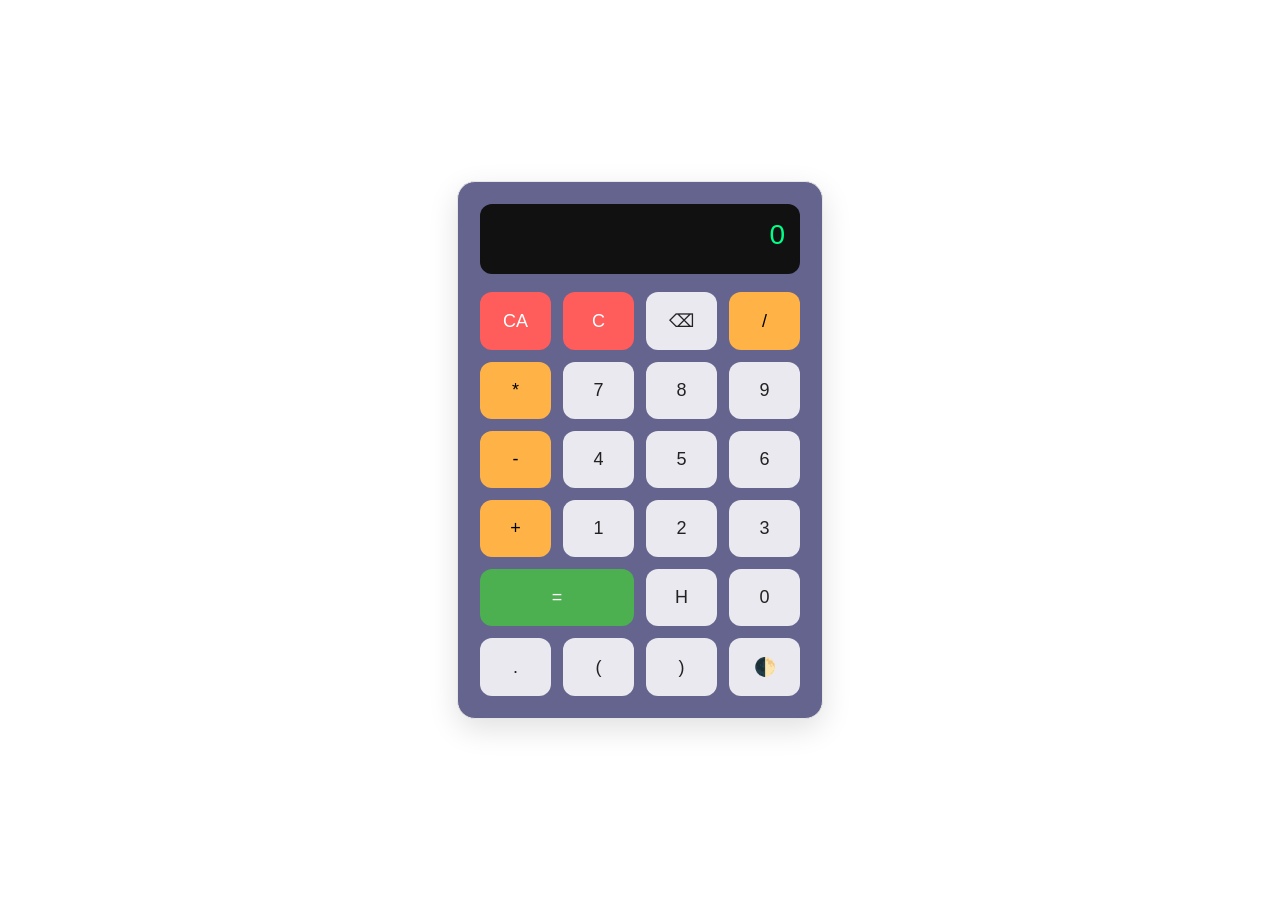
<file: calculator/calculator.html>
<!DOCTYPE html>
<html lang="en">
<head>
<meta charset="UTF-8">
<meta name="viewport" content="width=device-width, initial-scale=1.0">
<title>Basic Calculator</title>
<link rel="stylesheet" href="calculator.css">
</head>

<body>

<div class="calculator">
    <div id="display" class="display">0</div>

    <div class="buttons">        
        <button class="clear" onclick="clearAll()">CA</button>
        <button class="clear" onclick="clearDisplay()">C</button>
        <button onclick="deleteLast()">⌫</button>
        <button class="operator" onclick="append('/')">/</button>
        <button class="operator" onclick="append('*')">*</button>

        <button onclick="append('7')">7</button>
        <button onclick="append('8')">8</button>
        <button onclick="append('9')">9</button>
        <button class="operator" onclick="append('-')">-</button>

        <button onclick="append('4')">4</button>
        <button onclick="append('5')">5</button>
        <button onclick="append('6')">6</button>
        <button class="operator" onclick="append('+')">+</button>

        <button type="button" onclick="append('1')">1</button>
        <button type="button" onclick="append('2')">2</button>
        <button type="button" onclick="append('3')">3</button>
        <button type="button" class="equal" onclick="calculateResult()">=</button>
        <button onclick="toggleHistory()">H</button>

        <button type="button" class="zero" onclick="append('0')">0</button>
        <button type="button" onclick="append('.')">.</button>
        <button onclick="appendBracket('(')">(</button>
        <button onclick="appendBracket(')')">)</button>
        <button onclick="toggleTheme()">🌓</button>
    </div>
</div>
<div id="historyPanel" class="history-panel"></div>
<script src="calculator.js"></script>

</body>
</html>
</file>
<file: calculator/calculator.css>
body {
    margin: 0;
    height: 100vh;
    display: flex;
    justify-content: center;
    align-items: center;
    background: #ffffff; /* clean white background */
    font-family: Arial, sans-serif;
}

/* Calculator Card */
.calculator {
    width: 320px;
    background: #64648f;
    padding: 22px;
    border-radius: 18px;
    box-shadow: 0 10px 30px rgba(0,0,0,0.12);
    border: 1px solid #e6e6e6;
}

/* Display */
.display {
    width: 100%;
    height: 70px;
    background: #111;
    color: #00ff88;
    font-size: 28px;
    text-align: right;

    /* FIXED: spacing issue */
    padding: 15px;
    margin-bottom: 18px;

    border-radius: 12px;
    box-sizing: border-box; /* IMPORTANT fix for alignment */

    overflow-x: auto;
}

/* Buttons Grid */
.buttons {
    display: grid;
    grid-template-columns: repeat(4, 1fr);
    gap: 12px;
}

/* Buttons */
button {
    padding: 18px;
    font-size: 18px;
    border: none;
    border-radius: 12px;
    cursor: pointer;
    background: #e9e9ef;
    color: #222;
    transition: 0.2s ease;
}

button:hover {
    transform: scale(1.05);
    background: #dcdce5;
}

/* Operators */
.operator {
    background: #ffb347;
    color: #000;
}

.operator:hover {
    background: #ffa126;
}

/* Equal button */
.equal {
    background: #4caf50;
    color: white;
    grid-column: span 2;
}

.equal:hover {
    background: #3fa046;
}

/* Clear button */
.clear {
    background: #ff5c5c;
    color: white;
}

.clear:hover {
    background: #e64545;
}
.history-panel {
    position: absolute;
    right: 20px;
    top: 50%;
    transform: translateY(-50%);
    
    width: 220px;
    height: 300px;

    background: #f4f4f6;
    border-radius: 12px;
    padding: 10px;

    box-shadow: 0 5px 20px rgba(0,0,0,0.15);

    overflow-y: auto;
    display: none;
}

.history-panel.show {
    display: block;
}

.history-item {
    background: white;
    margin-bottom: 8px;
    padding: 8px;
    border-radius: 8px;
    cursor: pointer;
    font-size: 14px;
}

.history-item:hover {
    background: #eaeaea;
}
body.dark {
    background: #121212;
}

.calculator.dark {
    background: #1f1f1f;
    border-color: #333;
}

.calculator.dark button {
    background: #2c2c2c;
    color: white;
}

.calculator.dark .display {
    background: #000;
    color: #00ff88;
}

.history-panel.dark {
    background: #1f1f1f;
    color: white;
}

.history-panel.dark .history-item {
    background: #2c2c2c;
    color: white;
}
</file>
